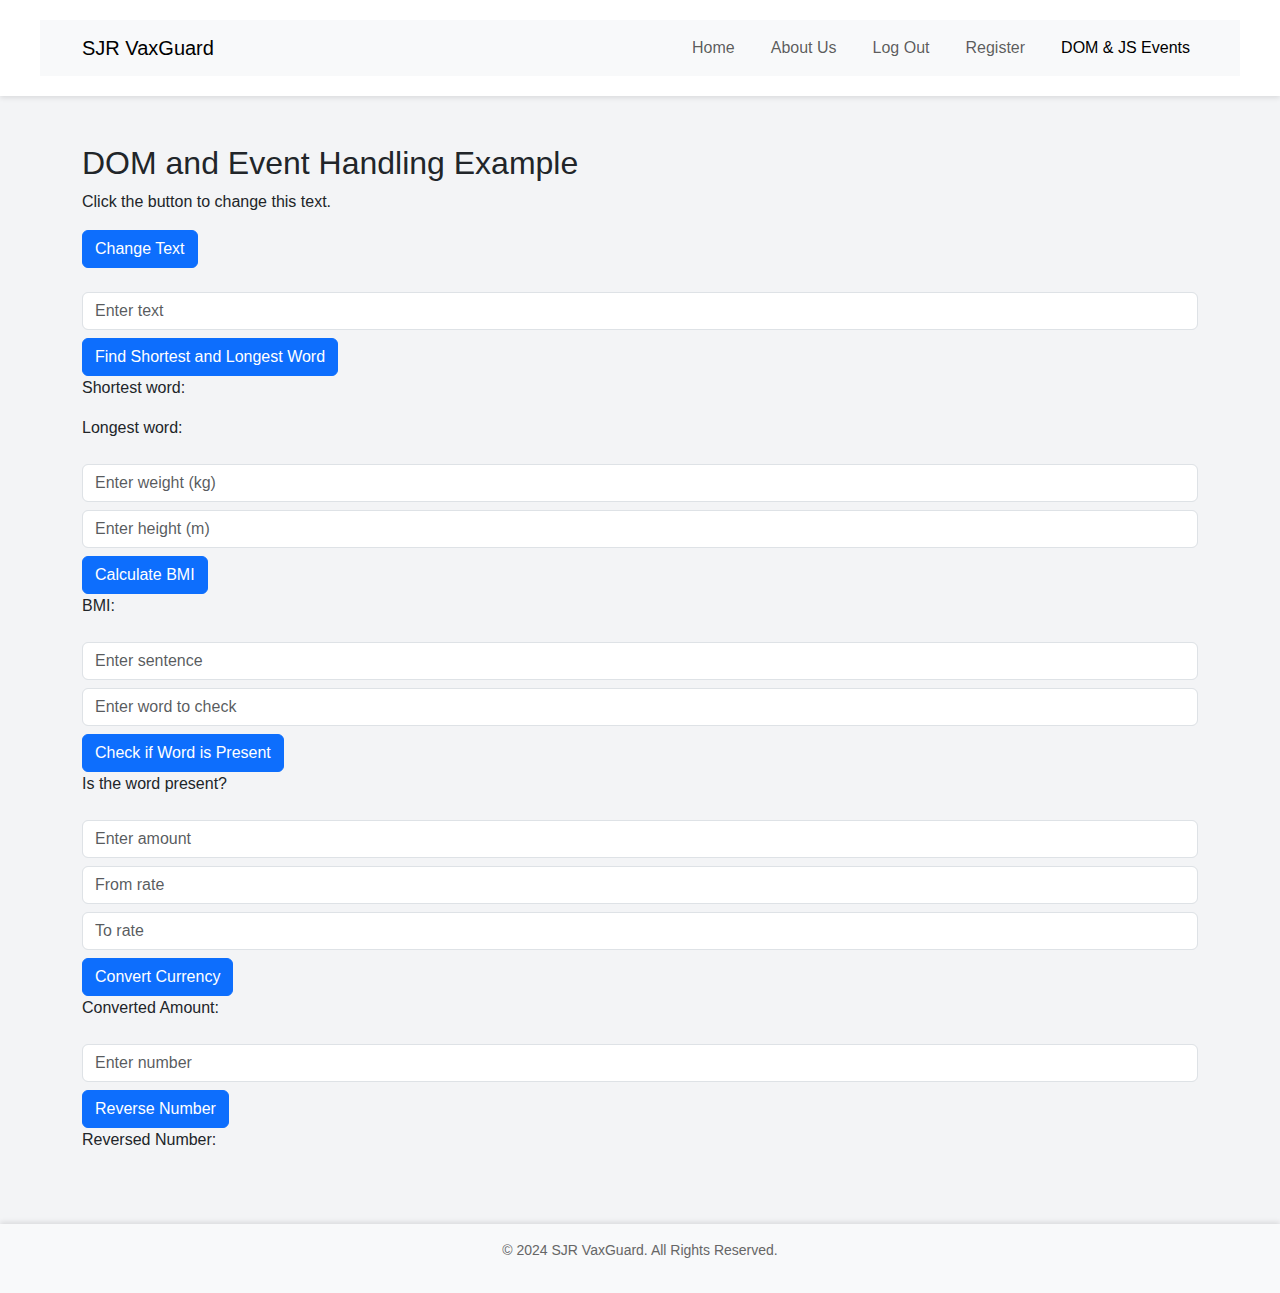
<file: page/dom-events.html>
<!DOCTYPE html>
<html lang="en">
<head>
    <meta charset="UTF-8">
    <meta name="viewport" content="width=device-width, initial-scale=1.0">
    <title>DOM and Event Handling - SJR VaxGuard</title>
    <!-- Bootstrap 5 CSS -->
    <link href="https://cdn.jsdelivr.net/npm/bootstrap@5.3.0-alpha1/dist/css/bootstrap.min.css" rel="stylesheet">
    <link rel="stylesheet" href="/styles/style.css">
</head>
<body>
    <header>
        <nav class="navbar navbar-expand-lg navbar-light bg-light">
            <div class="container">
                <a class="navbar-brand" href="#">SJR VaxGuard</a>
                <button class="navbar-toggler" type="button" data-bs-toggle="collapse" data-bs-target="#navbarNav" aria-controls="navbarNav" aria-expanded="false" aria-label="Toggle navigation">
                    <span class="navbar-toggler-icon"></span>
                </button>
                <div class="collapse navbar-collapse" id="navbarNav">
                    <ul class="navbar-nav ms-auto">
                        <li class="nav-item"><a class="nav-link" href="index.html">Home</a></li>
                        <li class="nav-item"><a class="nav-link" href="about.html">About Us</a></li>
                        <li class="nav-item"><a class="nav-link" href="login.html">Log Out</a></li>
                        <li class="nav-item"><a class="nav-link" href="job.html">Register</a></li>
                        <li class="nav-item"><a class="nav-link active" href="dom-demo.html">DOM & JS Events</a></li>
                    </ul>
                </div>
            </div>
        </nav>
    </header>

    <main class="container py-5">
        <h2>DOM and Event Handling Example</h2>

        <!-- Change Text Example -->
        <div class="mb-4">
            <p id="demo">Click the button to change this text.</p>
            <button id="changeTextButton" class="btn btn-primary">Change Text</button>
        </div>

        <!-- Find Shortest and Longest Word -->
        <div class="mb-4">
            <input type="text" id="inputText" class="form-control" placeholder="Enter text">
            <button id="findWordsButton" class="btn btn-primary mt-2">Find Shortest and Longest Word</button>
            <p id="shortestWord">Shortest word: <span id="shortest"></span></p>
            <p id="longestWord">Longest word: <span id="longest"></span></p>
        </div>

        <!-- Calculate BMI -->
        <div class="mb-4">
            <input type="number" id="weight" class="form-control" placeholder="Enter weight (kg)">
            <input type="number" id="height" class="form-control mt-2" placeholder="Enter height (m)">
            <button id="calculateBMIButton" class="btn btn-primary mt-2">Calculate BMI</button>
            <p id="bmiResult">BMI: <span id="bmi"></span></p>
        </div>

        <!-- Check if a Word is Present -->
        <div class="mb-4">
            <input type="text" id="sentence" class="form-control" placeholder="Enter sentence">
            <input type="text" id="wordToCheck" class="form-control mt-2" placeholder="Enter word to check">
            <button id="checkWordButton" class="btn btn-primary mt-2">Check if Word is Present</button>
            <p id="wordPresenceResult">Is the word present? <span id="wordPresence"></span></p>
        </div>

        <!-- Convert Currency -->
        <div class="mb-4">
            <input type="number" id="amount" class="form-control" placeholder="Enter amount">
            <input type="number" id="fromRate" class="form-control mt-2" placeholder="From rate">
            <input type="number" id="toRate" class="form-control mt-2" placeholder="To rate">
            <button id="convertCurrencyButton" class="btn btn-primary mt-2">Convert Currency</button>
            <p id="currencyResult">Converted Amount: <span id="convertedAmount"></span></p>
        </div>

        <!-- Reverse a Number -->
        <div class="mb-4">
            <input type="number" id="number" class="form-control" placeholder="Enter number">
            <button id="reverseNumberButton" class="btn btn-primary mt-2">Reverse Number</button>
            <p id="reverseNumberResult">Reversed Number: <span id="reversedNumber"></span></p>
        </div>
    </main>

    <footer class="bg-light py-3">
        <div class="container text-center">
            <p>&copy; 2024 SJR VaxGuard. All Rights Reserved.</p>
        </div>
    </footer>

    <!-- Bootstrap 5 JS Bundle with Popper -->
    <script src="https://cdn.jsdelivr.net/npm/bootstrap@5.3.0-alpha1/dist/js/bootstrap.bundle.min.js"></script>
    <script src="/script/dom-events.js"></script>
</body>
</html>
</file>
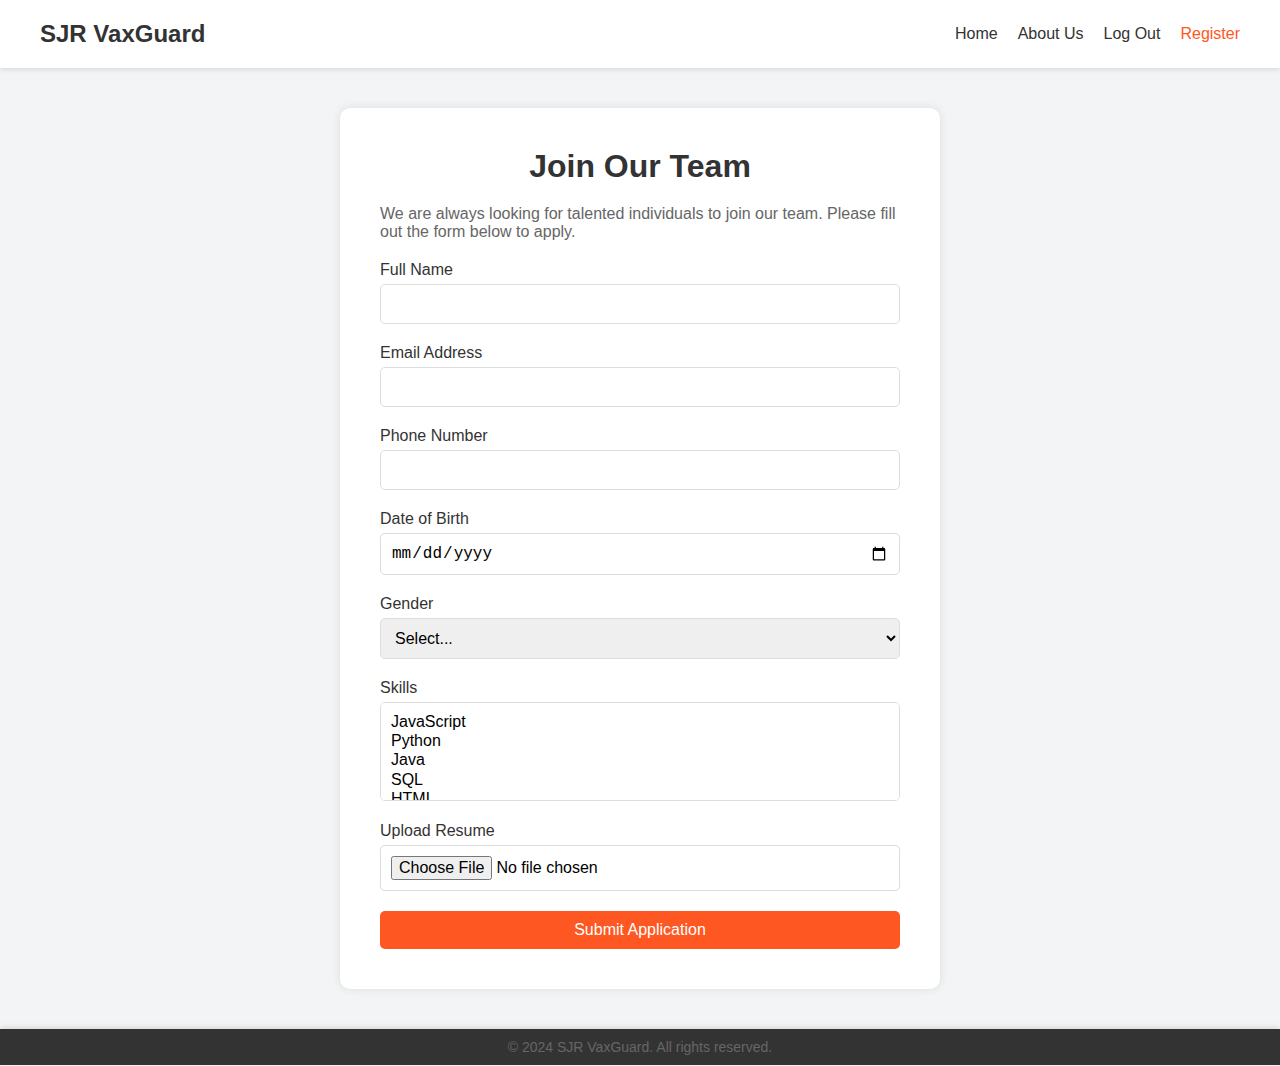
<file: page/job.html>
<!DOCTYPE html>
<html lang="en">
<head>
    <meta charset="UTF-8">
    <meta name="viewport" content="width=device-width, initial-scale=1.0">
    <title>SJR VaxGuard - Job Application</title>
    <link rel="stylesheet" href="/styles/style.css">
</head>
<body>
    
    <header>
        <nav>
            <div class="logo">SJR VaxGuard</div>
            <ul>
                <li><a href="index.html">Home</a></li>
                <li><a href="about.html">About Us</a></li>
                <li><a href="login.html">Log Out</a></li>
                <li><a href="job.html" class="active">Register</a></li>
            </ul>
        </nav>
    </header>
  
    <main>
        <style>
            .job-application {
    max-width: 600px;
    background: #fff;
    padding: 40px;
    margin: 40px auto;
    border-radius: 10px;
    box-shadow: 0 0 10px rgba(0, 0, 0, 0.1);
}

.job-application h1,
.job-application h2 {
    text-align: center;
    color: #333;
    margin-bottom: 20px;
}

.job-application p {
    margin-bottom: 20px;
    color: #666;
}

.input-box {
    margin-bottom: 20px;
}

.input-box label {
    display: block;
    margin-bottom: 5px;
    color: #333;
}

.input-box input[type="text"],
.input-box input[type="email"],
.input-box input[type="tel"],
.input-box input[type="file"],
.input-box input[type="date"],
.input-box select {
    width: 100%;
    padding: 10px;
    border: 1px solid #ddd;
    border-radius: 5px;
    font-size: 16px;
    transition: border-color 0.3s;
}

.input-box input[type="text"]:focus,
.input-box input[type="email"]:focus,
.input-box input[type="tel"]:focus,
.input-box input[type="file"]:focus,
.input-box input[type="date"]:focus,
.input-box select:focus {
    border-color: #333;
}

.input-box select[multiple] {
    height: auto;
    padding: 10px;
}

button.cta {
    display: block;
    width: 100%;
    padding: 10px;
    background: #ff5722;
    border: none;
    border-radius: 5px;
    color: #fff;
    font-size: 16px;
    cursor: pointer;
    transition: background 0.3s;
}

button.cta:hover {
    background: #e64a19;
}
* {
    margin: 0;
    padding: 0;
    box-sizing: border-box;
}

body {
    font-family: 'Poppins', sans-serif;
    background: #f3f4f6;
    display: flex;
    flex-direction: column;
    min-height: 100px;
}

        </style>
        <section class="job-application">
            <h1>Join Our Team</h1>
            <p>We are always looking for talented individuals to join our team. Please fill out the form below to apply.</p>
            <form action="" method="post" enctype="multipart/form-data">
                <div class="input-box">
                    <label for="name">Full Name</label>
                    <input type="text" id="name" name="name" required>
                </div>
                <div class="input-box">
                    <label for="email">Email Address</label>
                    <input type="email" id="email" name="email" required>
                </div>
                <div class="input-box">
                    <label for="phone">Phone Number</label>
                    <input type="tel" id="phone" name="phone" required>
                </div>
                <div class="input-box">
                    <label for="dob">Date of Birth</label>
                    <input type="date" id="dob" name="dob" required>
                </div>
                <div class="input-box">
                    <label for="gender">Gender</label>
                    <select id="gender" name="gender" required>
                        <option value="">Select...</option>
                        <option value="male">Male</option>
                        <option value="female">Female</option>
                        <option value="other">Other</option>
                    </select>
                </div>
                <div class="input-box">
                    <label for="skills">Skills</label>
                    <select id="skills" name="skills" multiple required>
                        <option value="javascript">JavaScript</option>
                        <option value="python">Python</option>
                        <option value="java">Java</option>
                        <option value="sql">SQL</option>
                        <option value="html">HTML</option>
                        <option value="css">CSS</option>
                        <option value="react">React</option>
                        <option value="nodejs">Node.js</option>
                    </select>
                </div>
                <div class="input-box">
                    <label for="resume">Upload Resume</label>
                    <input type="file" id="resume" name="resume" accept=".pdf, .doc, .docx" required>
                </div>
                <button type="submit" class="cta">Submit Application</button>
            </form>
        </section>
    </main>
   
    <footer>
        <p>&copy; 2024 SJR VaxGuard. All rights reserved.</p>
    </footer>
</body>
</html>
</file>
<file: styles/style.css>
/* Global Styles */
* {
    margin: 0;
    padding: 0;
    box-sizing: border-box;
}

body {
    font-family: 'Poppins', sans-serif;
    background: #f3f4f6;
    display: flex;
    flex-direction: column;
    min-height: 100vh;
}

/* Header Styles */
header {
    background: #fff;
    padding: 20px 40px;
    box-shadow: 0 2px 5px rgba(0, 0, 0, 0.1);
}

nav {
    display: flex;
    justify-content: space-between;
    align-items: center;
}

nav .logo {
    font-size: 24px;
    font-weight: bold;
    color: #333;
}

nav ul {
    list-style: none;
    display: flex;
}

nav ul li {
    margin-left: 20px;
}

nav ul li a {
    text-decoration: none;
    color: #333;
    font-size: 16px;
    transition: color 0.3s;
}

nav ul li a:hover,
nav ul li a.active {
    color: #ff5722;
}

/* Section Styles */
.section {
    padding: 50px 40px;
    background: #fff;
    margin-top: 20px;
}

.section h2 {
    font-size: 32px;
    color: #333;
    text-align: center;
    margin-bottom: 30px;
}

/* Hero Section */
.hero {
    display: flex;
    justify-content: space-between;
    align-items: center;
}

.hero-text {
    max-width: 50%;
}

.hero-text h1 {
    font-size: 48px;
    color: #333;
}

.hero-text .highlight {
    color: #ff5722;
}

.hero-text p {
    font-size: 18px;
    color: #666;
    margin: 20px 0;
}

/* Call-to-Action Styles */
.cta {
    padding: 10px 20px;
    background: #ff5722;
    color: #fff;
    border: none;
    border-radius: 5px;
    font-size: 16px;
    cursor: pointer;
    transition: background 0.3s;
    margin-right: 10px;
}

.cta.secondary {
    background: #666;
}

.cta:hover {
    background: #e64a19;
}

/* Media Section */

/* Vaccines Section */
.vaccine-list {
    display: flex;
    justify-content: space-between;
}

.vaccine-item {
    text-align: center;
    width: 30%;
    background: #f9f9f9;
    padding: 20px;
    border-radius: 10px;
    transition: transform 0.3s;
}

.vaccine-item:hover {
    transform: translateY(+10px);
}

.vaccine-item img {
    max-width: 100%;
    height: auto;
    margin-bottom: 20px;
}

.vaccine-item h3 {
    font-size: 24px;
    color: #333;
    margin-bottom: 10px;
}

.vaccine-item p {
    font-size: 16px;
    color: #666;
    margin-bottom: 20px;
}

/* Footer Styles */
footer {
    background: #333;
    color: #fff;
    text-align: center;
    padding: 10px 0;
    box-shadow: 0 -2px 5px rgba(0, 0, 0, 0.1);
    margin-top: auto;
}

footer p {
    color: #666;
    font-size: 14px;
}
</file>
